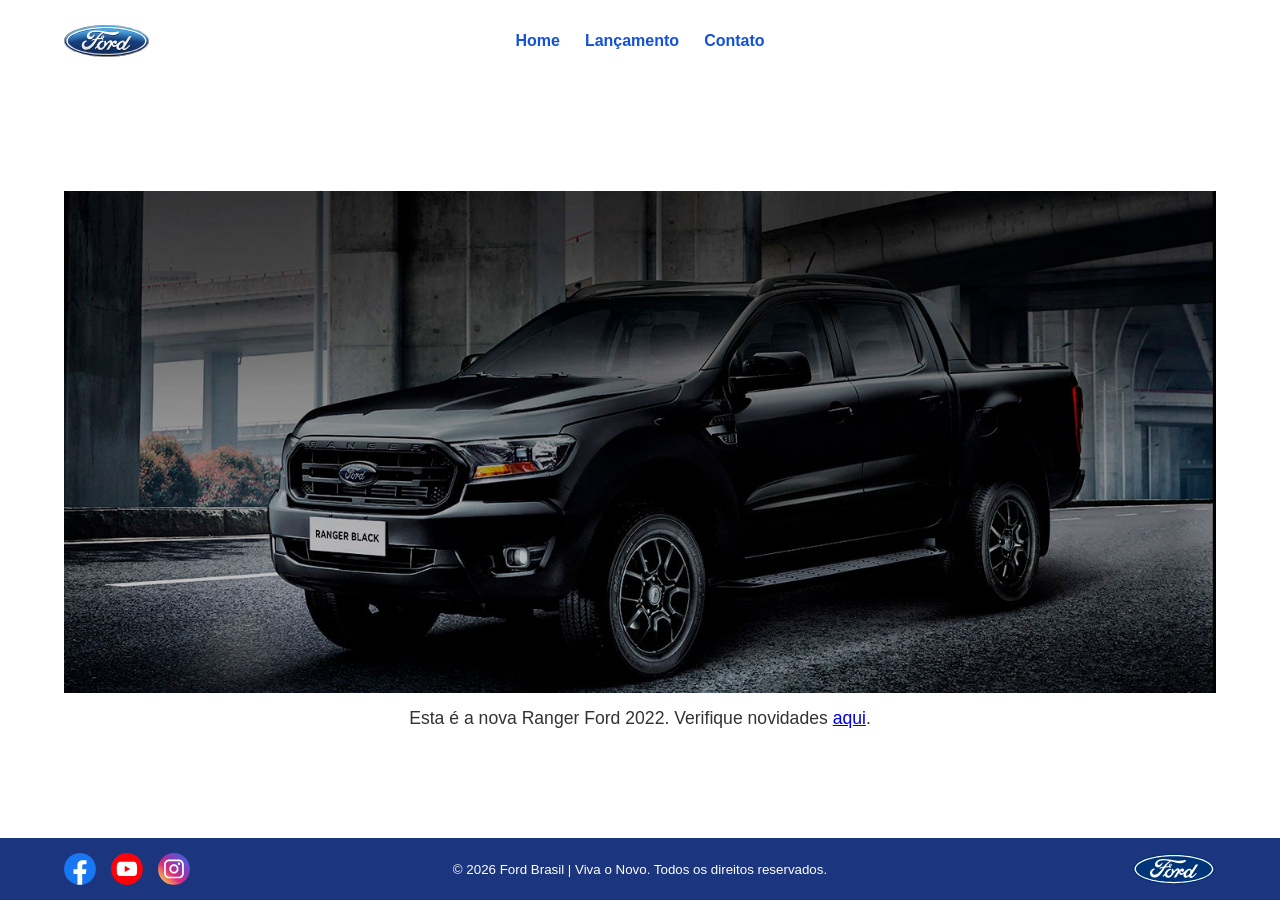
<file: html/index.html>
<!DOCTYPE html />

<html lang="pt-BR">

<head>
    <meta name="author" content="Samille Neves" />
    <meta name="description" content="Bem-vindo à Ford." />
    <meta name="keywords" content="Ford, Brasil, carro">

    <title>Ford Brasil | Home</title>
    <link rel="icon" type="image/png" sizes="32x32" href="../img/ford_footer_icon.svg" />

    <meta charset="UTF-8" />
    <meta name="viewport" content="width=device-width, initial-scale=1.0" />
    <link rel="stylesheet" href="../css/style-index.css">
    
</head>

<body>

    <header>
        <h1 hidden>Home — Ford Brasil</h1>

        <a href="index.html">
            <img src="../img/ford_head_icon.svg" alt="Logo da Ford" id="head-icon" />
        </a>

        <nav>
            <ul>
                <li>
                    <a href="index.html">Home</a>
                </li>
                <li>
                    <a href="lancamento.html">Lançamento</a>
                </li>
                <li>
                    <a href="contato.html">Contato</a>
                </li>
            </ul>
        </nav>

    </header>

    <main>

        <section>
            <dl>
                <dt>
                    <a href="lancamento.html">
                        <img src="../img/lancamento.jpg" alt="Foto do lançamento" />
                    </a>
                </dt>
                <dd>
                    Esta é a nova Ranger Ford 2022. Verifique novidades <a href="lancamento.html">aqui</a>.
                </dd>
            </dl>
        </section>

    </main>

    <footer>
        <span id="social-media">
            <a href="https://www.facebook.com/FordBrasil/" target="_blank" rel="noopener noreferrer" class="sm-icon">
                <img src="../img/fb_icon.svg" alt="Facebook" />
            </a>
            <a href="https://www.youtube.com/@fordbrasil" target="_blank" rel="noopener noreferrer" class="sm-icon">
                <img src="../img/yt_icon.svg" alt="Youtube" />
            </a>
            <a href="https://www.instagram.com/fordbrasil/" target="_blank" rel="noopener noreferrer" class="sm-icon">
                <img src="../img/ig_icon.svg" alt="Instagram" />
            </a>
        </span>

        <span id="copyright">
            <small>
                <a
                href="https://www.ford.com.br/copyright/"
                rel="noopener noreferrer"
                style="text-decoration: none; color: inherit;">
                    &copy; 2026 Ford Brasil | Viva o Novo. Todos os direitos reservados.
                </a>
            </small>
            <img src="../img/ford_footer_icon.svg" alt="Logo da Ford">
        </span>

    </footer>
    
</body>

</html>
</file>
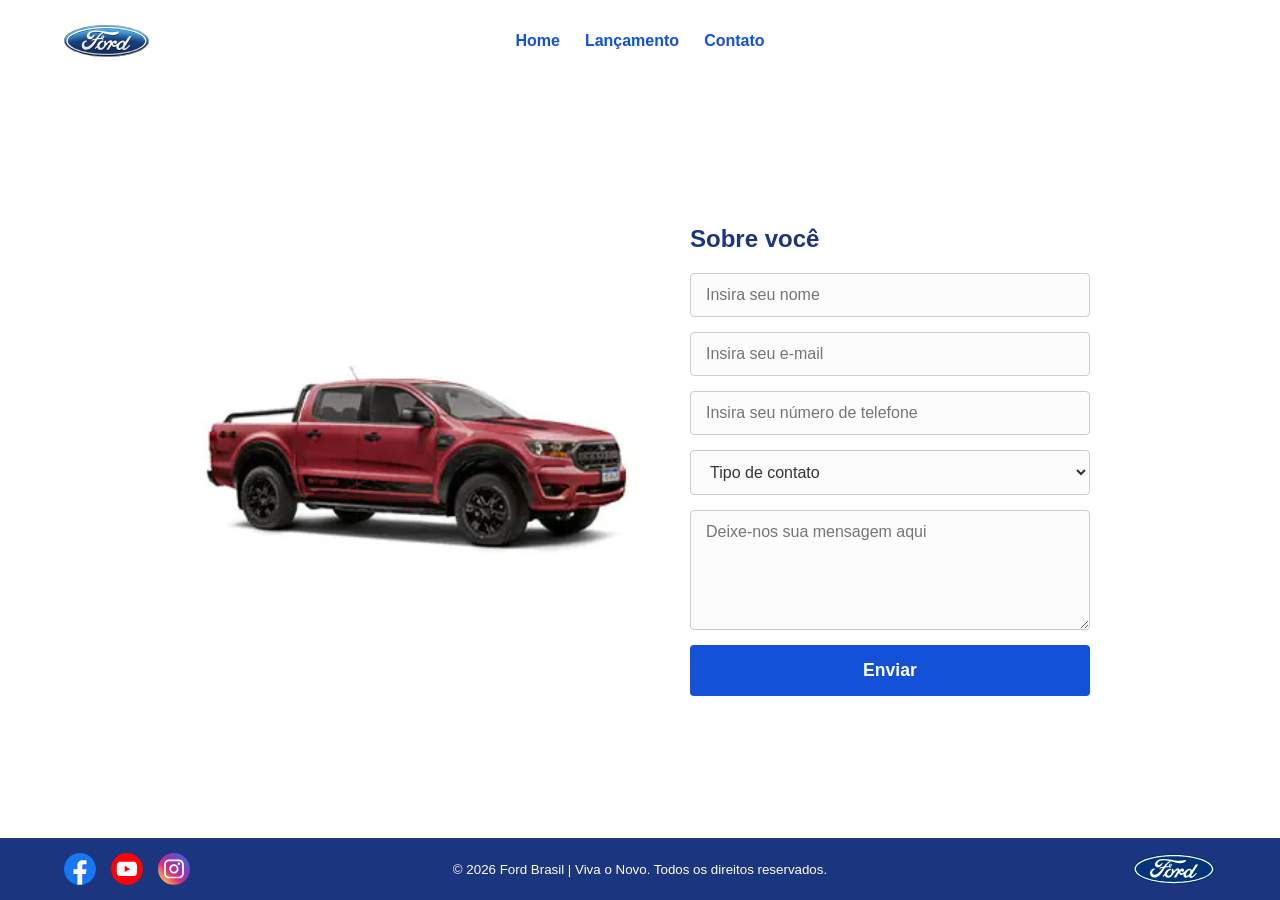
<file: html/contato.html>
<!DOCTYPE html />

<html lang="pt-BR">

<head>
    <meta name="author" content="Samille Neves" />
    <meta name="description" content="Queremos te ouvir! Entre em contato conosco." />
    <meta name="keywords" content="Ford, Brasil, contato, ajuda">

    <title>Ford Brasil | Contato</title>
    <link rel="icon" type="image/png" sizes="32x32" href="../img/ford_footer_icon.svg" />

    <meta charset="UTF-8" />
    <meta name="viewport" content="width=device-width, initial-scale=1.0" />
    <link rel="stylesheet" href="../css/style-contato.css">
    
</head>

<body>

    <header>
        <h1 hidden>Contato — Ford Brasil</h1>

        <a href="index.html">
            <img src="../img/ford_head_icon.svg" alt="Logo da Ford" id="head-icon" />
        </a>

        <nav>
            <ul>
                <li>
                    <a href="index.html">Home</a>
                </li>
                <li>
                    <a href="lancamento.html">Lançamento</a>
                </li>
                <li>
                    <a href="contato.html">Contato</a>
                </li>
            </ul>
        </nav>

    </header>

    <main>
        <section>
            <img src="../img/storm.jpg" alt="Foto da Storm" />
            
            <form action="contato.html" method="post">
                <h2>Sobre você</h2>
                <input type="text" name="nome" id="nome" placeholder="Insira seu nome" required />
                <input type="email" name="email" id="email" placeholder="Insira seu e-mail" required />
                <input type="tel" name="telefone" id="telefone" placeholder="Insira seu número de telefone" pattern="[0-9]{11}" title="Padrão: DDD9número" required />
                <select name="motivo-contato" id="motivo-contato" title="motivo do contato" required>
                    <option value="" hidden>Tipo de contato</option>
                    <option value="elogio">Elogio</option>
                    <option value="reclamação">Reclamação</option>
                    <option value="solicitação">Solicitação</option>
                </select>
                <textarea name="mensagem" id="mensagem" placeholder="Deixe-nos sua mensagem aqui" required></textarea>
                <button type="submit">Enviar</button>
            </form>
        </section>

    </main>

    <footer>
        <span id="social-media">
            <a href="https://www.facebook.com/FordBrasil/" target="_blank" rel="noopener noreferrer" class="sm-icon">
                <img src="../img/fb_icon.svg" alt="Facebook" />
            </a>
            <a href="https://www.youtube.com/@fordbrasil" target="_blank" rel="noopener noreferrer" class="sm-icon">
                <img src="../img/yt_icon.svg" alt="Youtube" />
            </a>
            <a href="https://www.instagram.com/fordbrasil/" target="_blank" rel="noopener noreferrer" class="sm-icon">
                <img src="../img/ig_icon.svg" alt="Instagram" />
            </a>
        </span>

        <span id="copyright">
            <small>
                <a
                href="https://www.ford.com.br/copyright/"
                rel="noopener noreferrer"
                style="text-decoration: none; color: inherit;">
                    &copy; 2026 Ford Brasil | Viva o Novo. Todos os direitos reservados.
                </a>
            </small>
            <img src="../img/ford_footer_icon.svg" alt="Logo da Ford">
        </span>

    </footer>
    
</body>

</html>
</file>
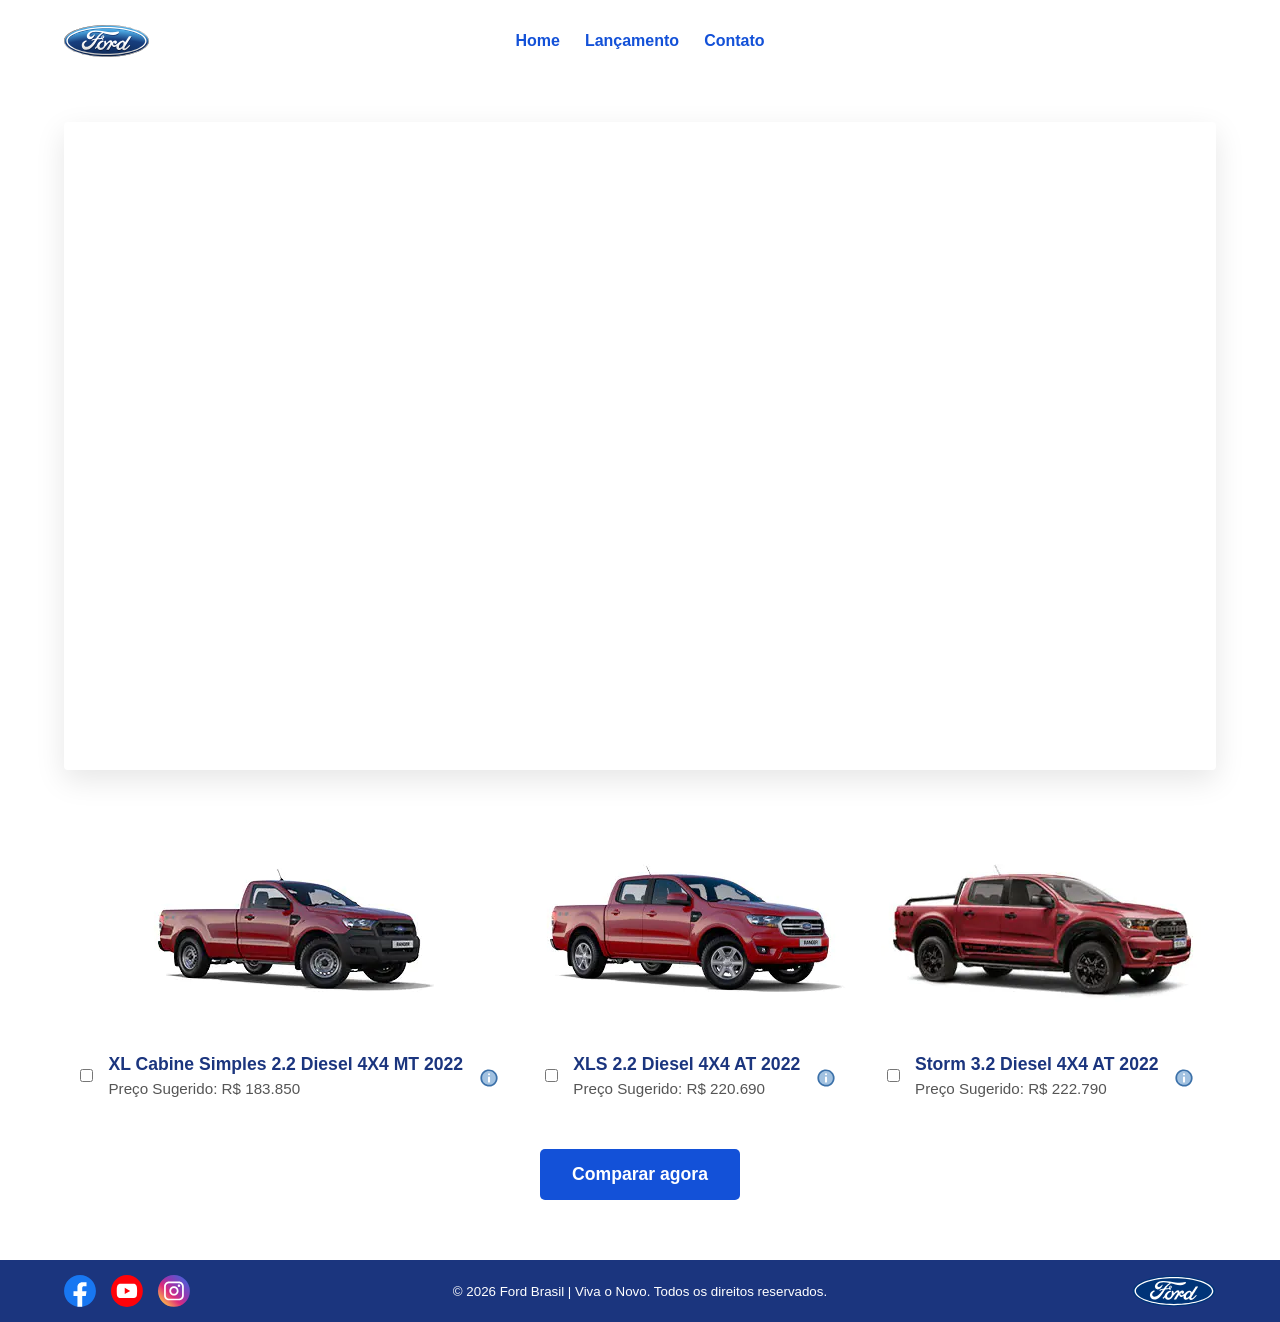
<file: html/lancamento.html>
<!DOCTYPE html />

<html lang="pt-BR">

<head>
    <meta name="author" content="Samille Neves" />
    <meta name="description" content="Conheça a última geração da Ford Ranger: visual clássico, tecnologia de ponta." />
    <meta name="keywords" content="Ford, Brasil, Ranger, carro, picape, novidade">

    <title>Ford Brasil | Lançamento</title>
    <link rel="icon" type="image/png" sizes="32x32" href="../img/ford_footer_icon.svg" />

    <meta charset="UTF-8" />
    <meta name="viewport" content="width=device-width, initial-scale=1.0" />
    <link rel="stylesheet" href="../css/style-lancamento.css">
    
</head>

<body>

    <header>
        <h1 hidden>Lançamento — Ford Brasil</h1>

        <a href="index.html">
            <img src="../img/ford_head_icon.svg" alt="Logo da Ford" id="head-icon" />
        </a>

        <nav>
            <ul>
                <li>
                    <a href="index.html">Home</a>
                </li>
                <li>
                    <a href="lancamento.html">Lançamento</a>
                </li>
                <li>
                    <a href="contato.html">Contato</a>
                </li>
            </ul>
        </nav>

    </header>

    <main>
        <section>
            <iframe
            src="https://www.youtube.com/embed/vQsryuNmsL0?si=_TbEM59lwK5v4V6P"
            title="YouTube video player"
            allow="accelerometer; autoplay; clipboard-write; encrypted-media; gyroscope; picture-in-picture; web-share"
            referrerpolicy="strict-origin-when-cross-origin"
            allowfullscreen>
            </iframe>
        </section>

        <section>
            <table>
                <thead>
                    <th>
                        <img src="../img/xl_cabine.jpg" alt="XL Cabine" class="th-img" />
                    </th>
                    <th>
                        <img src="../img/xls_diesel.jpg" alt="XLS 2.2" class="th-img" />
                    </th>
                    <th>
                        <img src="../img/storm.jpg" alt="Storm" class="th-img" />
                    </th>
                </thead>

                <tbody>
                    <form action="lancamento.html" method="post" id="comparacao">
                        <tr>
                            <td>
                                <label for="xl-cabine">
                                    <input type="checkbox" name="comparar" id="xl-cabine" value="xl-cabine" />
                                    <span>
                                        <dfn>XL Cabine Simples 2.2 Diesel 4X4 MT 2022</dfn>
                                        <small class="preco-sugerido">Preço Sugerido: R$ 183.850</small>
                                    </span>
                                </label>
                                <img src="../img/info_icon.svg" alt="Saiba mais" class="info-icon" />
                            </td>
                            <td>
                                <label for="xls-diesel">
                                    <input type="checkbox" name="comparar" id="xls-diesel" value="xls-diesel" />
                                    <span>
                                        <dfn>XLS 2.2 Diesel 4X4 AT 2022</dfn>
                                        <small class="preco-sugerido">Preço Sugerido: R$ 220.690</small>
                                    </span>
                                </label>
                                <img src="../img/info_icon.svg" alt="Saiba mais" class="info-icon" />
                            </td>
                            <td>
                                <label for="storm">
                                    <input type="checkbox" name="comparar" id="storm" value="storm" />
                                    <span>
                                        <dfn>Storm 3.2 Diesel 4X4 AT 2022</dfn>
                                        <small class="preco-sugerido">Preço Sugerido: R$ 222.790</small>
                                    </span>
                                </label>
                                <img src="../img/info_icon.svg" alt="Saiba mais" class="info-icon" />
                            </td>
                        </tr>
                    </form>
                </tbody>

                <tfoot>
                    <tr>
                    <td colspan="3">
                        <button form="comparacao" type="submit">Comparar agora</button>
                    </td>
                    </tr>
                </tfoot>
            </table>
        </section>

    </main>

    <footer>
        <span id="social-media">
            <a href="https://www.facebook.com/FordBrasil/" target="_blank" rel="noopener noreferrer" class="sm-icon">
                <img src="../img/fb_icon.svg" alt="Facebook" />
            </a>
            <a href="https://www.youtube.com/@fordbrasil" target="_blank" rel="noopener noreferrer" class="sm-icon">
                <img src="../img/yt_icon.svg" alt="Youtube" />
            </a>
            <a href="https://www.instagram.com/fordbrasil/" target="_blank" rel="noopener noreferrer" class="sm-icon">
                <img src="../img/ig_icon.svg" alt="Instagram" />
            </a>
        </span>

        <span id="copyright">
            <small>
                <a
                href="https://www.ford.com.br/copyright/"
                rel="noopener noreferrer"
                style="text-decoration: none; color: inherit;">
                    &copy; 2026 Ford Brasil | Viva o Novo. Todos os direitos reservados.
                </a>
            </small>
            <img src="../img/ford_footer_icon.svg" alt="Logo da Ford">
        </span>

    </footer>
    
</body>

</html>
</file>
<file: css/style-index.css>
* {
    margin: 0;
    padding: 0;
    box-sizing: border-box;
}

body {
    font-family: sans-serif;
    display: flex;
    flex-direction: column;
    min-height: 100vh;
}

header {
    display: flex;
    justify-content: center;
    align-items: center;
    padding: 32px 5%;
    background-color: #ffffff;
    position: relative;
}

#head-icon {
    position: absolute;
    left: 5%;
    top: 50%;
    transform: translateY(-50%);
    height: 32px;
}

nav ul {
    list-style: none;
    display: flex;
    gap: 25px;
}

nav a {
    text-decoration: none;
    color: #1351d8;
    font-weight: 600;
    transition: color 0.3s ease;
}

nav a:hover {
    color: #1b357e;
}

main {
    flex: 1;
    display: flex;
    justify-content: center;
    align-items: center;
    padding: 40px 5%;
}

section dl {
    text-align: center;
    max-width: 1440px;
    width: 100%;
}

section img {
    max-width: 100%;
    height: auto;
    margin-bottom: 15px;
}

section dd {
    font-size: 1.1rem;
    color: #333333;
}

footer {
    background-color: #1b357e;
    color: #ffffff;
    display: flex;
    justify-content: space-between;
    align-items: center;
    padding: 15px 5%;
    flex-wrap: wrap;
    gap: 15px;
}

#social-media {
    display: flex;
    gap: 15px;
}

.sm-icon img {
    width: 32px;
    height: 32px;
    transition: transform 0.3s ease;
}

.sm-icon:hover img {
    transform: scale(1.1);
}

footer {
    background-color: #1b357e;
    color: #ffffff;
    display: flex;
    justify-content: space-between;
    align-items: center;
    padding: 15px 5%;
    position: relative;
}

#copyright {
    display: flex;
    align-items: center;
}

#copyright small {
    position: absolute;
    left: 50%;
    transform: translateX(-50%);
    white-space: nowrap;
}

#copyright small:hover {
    cursor: pointer;
}

#copyright img {
    height: 32px;
}

@media (max-width: 480px) {
    header {
        flex-direction: column;
        gap: 20px;
    }

    #head-icon {
        position: static;
    }
    
    footer {
        flex-direction: column;
        text-align: center;
        gap: 20px;
    }

    #copyright {
        flex-direction: column;
        text-align: center;
        gap: 15px;
    }

    #copyright small {
        position: static;
        transform: none;
        white-space: normal;
    }
}
</file>
<file: css/style-contato.css>
* {
    margin: 0;
    padding: 0;
    box-sizing: border-box;
}

body {
    font-family: sans-serif;
    display: flex;
    flex-direction: column;
    min-height: 100vh;
}

header {
    display: flex;
    justify-content: center;
    align-items: center;
    padding: 32px 5%;
    background-color: #ffffff;
    position: relative;
}

#head-icon {
    position: absolute;
    left: 5%;
    top: 50%;
    transform: translateY(-50%);
    height: 32px;
}

nav ul {
    list-style: none;
    display: flex;
    gap: 25px;
}

nav a {
    text-decoration: none;
    color: #1351d8;
    font-weight: 600;
    transition: color 0.3s ease;
}

nav a:hover {
    color: #1b357e;
}

main {
    display: flex;
    justify-content: center;
    align-items: center;
    padding: 60px 5%;
    flex: 1;
}

main section {
    display: flex;
    flex-wrap: wrap;
    justify-content: center;
    align-items: center;
    gap: 50px;
    width: 100%;
    max-width: 1000px;
}

main section > img {
    width: 100%;
    max-width: 450px;
    height: auto;
    object-fit: contain;
}

form {
    display: flex;
    flex-direction: column;
    width: 100%;
    max-width: 400px;
    gap: 15px;
}

form h2 {
    color: #1b357e;
    font-size: 1.5rem;
    margin-bottom: 5px;
}

input, select, textarea {
    width: 100%;
    padding: 12px 15px;
    border: 1px solid #cccccc;
    border-radius: 4px;
    font-family: inherit;
    font-size: 1rem;
    color: #333333;
    background-color: #fcfcfc;
    transition: border-color 0.3s ease;
}

input:focus, select:focus, textarea:focus {
    outline: none;
    border-color: #1351d8;
}

textarea {
    resize: vertical;
    min-height: 120px;
}

form button {
    background-color: #1351d8;
    color: #ffffff;
    border: none;
    padding: 15px;
    font-size: 1.1rem;
    font-weight: 700;
    border-radius: 4px;
    cursor: pointer;
    transition: background-color 0.3s ease, transform 0.3s ease;
}

form button:hover {
    background-color: #1b357e;
    transform: scale(1.05);
}

footer {
    background-color: #1b357e;
    color: #ffffff;
    display: flex;
    justify-content: space-between;
    align-items: center;
    padding: 15px 5%;
    flex-wrap: wrap;
    gap: 15px;
}

#social-media {
    display: flex;
    gap: 15px;
}

.sm-icon img {
    width: 32px;
    height: 32px;
    transition: transform 0.3s ease;
}

.sm-icon:hover img {
    transform: scale(1.1);
}

footer {
    background-color: #1b357e;
    color: #ffffff;
    display: flex;
    justify-content: space-between;
    align-items: center;
    padding: 15px 5%;
    position: relative;
}

#copyright {
    display: flex;
    align-items: center;
}

#copyright small {
    position: absolute;
    left: 50%;
    transform: translateX(-50%);
    white-space: nowrap;
}

#copyright small:hover {
    cursor: pointer;
}

#copyright img {
    height: 32px;
}

@media (max-width: 480px) {
    main section {
        flex-direction: column;
        text-align: center;
    }

    header {
        flex-direction: column;
        gap: 20px;
    }

    #head-icon {
        position: static;
    }
    
    footer {
        flex-direction: column;
        text-align: center;
        gap: 20px;
    }

    #copyright {
        flex-direction: column;
        text-align: center;
        gap: 15px;
    }

    #copyright small {
        position: static;
        transform: none;
        white-space: normal;
    }
}
</file>
<file: css/style-lancamento.css>
* {
    margin: 0;
    padding: 0;
    box-sizing: border-box;
}

body {
    font-family: sans-serif;
    display: flex;
    flex-direction: column;
    min-height: 100vh;
}

header {
    display: flex;
    justify-content: center;
    align-items: center;
    padding: 32px 5%;
    background-color: #ffffff;
    position: relative;
}

#head-icon {
    position: absolute;
    left: 5%;
    top: 50%;
    transform: translateY(-50%);
    height: 32px;
}

nav ul {
    list-style: none;
    display: flex;
    gap: 25px;
}

nav a {
    text-decoration: none;
    color: #1351d8;
    font-weight: 600;
    transition: color 0.3s ease;
}

nav a:hover {
    color: #1b357e;
}

main {
    display: flex;
    flex-direction: column;
    align-items: center;
    padding: 40px 5%;
    gap: 60px;
}

main section {
    width: 100%;
    max-width: 1200px;
    display: flex;
    justify-content: center;
}

iframe {
    width: 100%;
    max-width: 1440px;
    aspect-ratio: 16 / 9;
    border: none;
    border-radius: 4px;
    box-shadow: 0 10px 30px rgba(0, 0, 0, 0.1);
}

table {
    width: 100%;
    border-collapse: collapse;
    text-align: center;
}

th {
    padding: 10px;
    vertical-align: bottom;
}

.th-img {
    width: 100%;
    max-width: 320px;
    height: auto;
}

td {
    padding: 20px 10px;
    vertical-align: top;
}

td label {
    display: inline-flex;
    align-items: center;
    text-align: left;
    gap: 15px;
    cursor: pointer;
}

td label span {
    display: flex;
    flex-direction: column;
    gap: 5px;
}

dfn {
    font-style: normal;
    font-weight: 700;
    color: #1b357e;
    font-size: 1.1rem;
}

.preco-sugerido {
    font-size: 0.95rem;
    color: #555555;
}

.info-icon {
    width: 22px;
    height: 22px;
    margin-left: 10px;
    cursor: pointer;
    vertical-align: middle;
    transition: transform 0.3s ease;
}

.info-icon:hover {
    transform: scale(1.2);
}

tfoot td {
    padding-top: 32px;
    text-align: center;
}

button {
    background-color: #1351d8;
    color: #ffffff;
    border: none;
    padding: 15px 32px;
    font-size: 1.1rem;
    font-weight: 600;
    border-radius: 5px;
    cursor: pointer;
    transition: background-color 0.3s ease, transform 0.3s ease;
}

button:hover {
    background-color: #1b357e;
    transform: scale(1.05);
}

button[form="comparacao"] {
    margin: 0 auto;
    display: inline-block;
}

footer {
    background-color: #1b357e;
    color: #ffffff;
    display: flex;
    justify-content: space-between;
    align-items: center;
    padding: 15px 5%;
    flex-wrap: wrap;
    gap: 15px;
}

#social-media {
    display: flex;
    gap: 15px;
}

.sm-icon img {
    width: 32px;
    height: 32px;
    transition: transform 0.3s ease;
}

.sm-icon:hover img {
    transform: scale(1.1);
}

footer {
    background-color: #1b357e;
    color: #ffffff;
    display: flex;
    justify-content: space-between;
    align-items: center;
    padding: 15px 5%;
    position: relative;
}

#copyright {
    display: flex;
    align-items: center;
}

#copyright small {
    position: absolute;
    left: 50%;
    transform: translateX(-50%);
    white-space: nowrap;
}

#copyright img {
    height: 32px;
}

@media (max-width: 480px) {
    header {
        flex-direction: column;
        gap: 20px;
    }

    #head-icon {
        position: static;
    }
    
    footer {
        flex-direction: column;
        text-align: center;
        gap: 20px;
    }

    #copyright {
        flex-direction: column;
        text-align: center;
        gap: 15px;
    }

    #copyright small {
        position: static;
        transform: none;
        white-space: normal;
    }

    #copyright small:hover {
        cursor: pointer;
    }

    table {
    display: block;
    overflow-x: auto;
    white-space: nowrap;
    }
}
</file>
